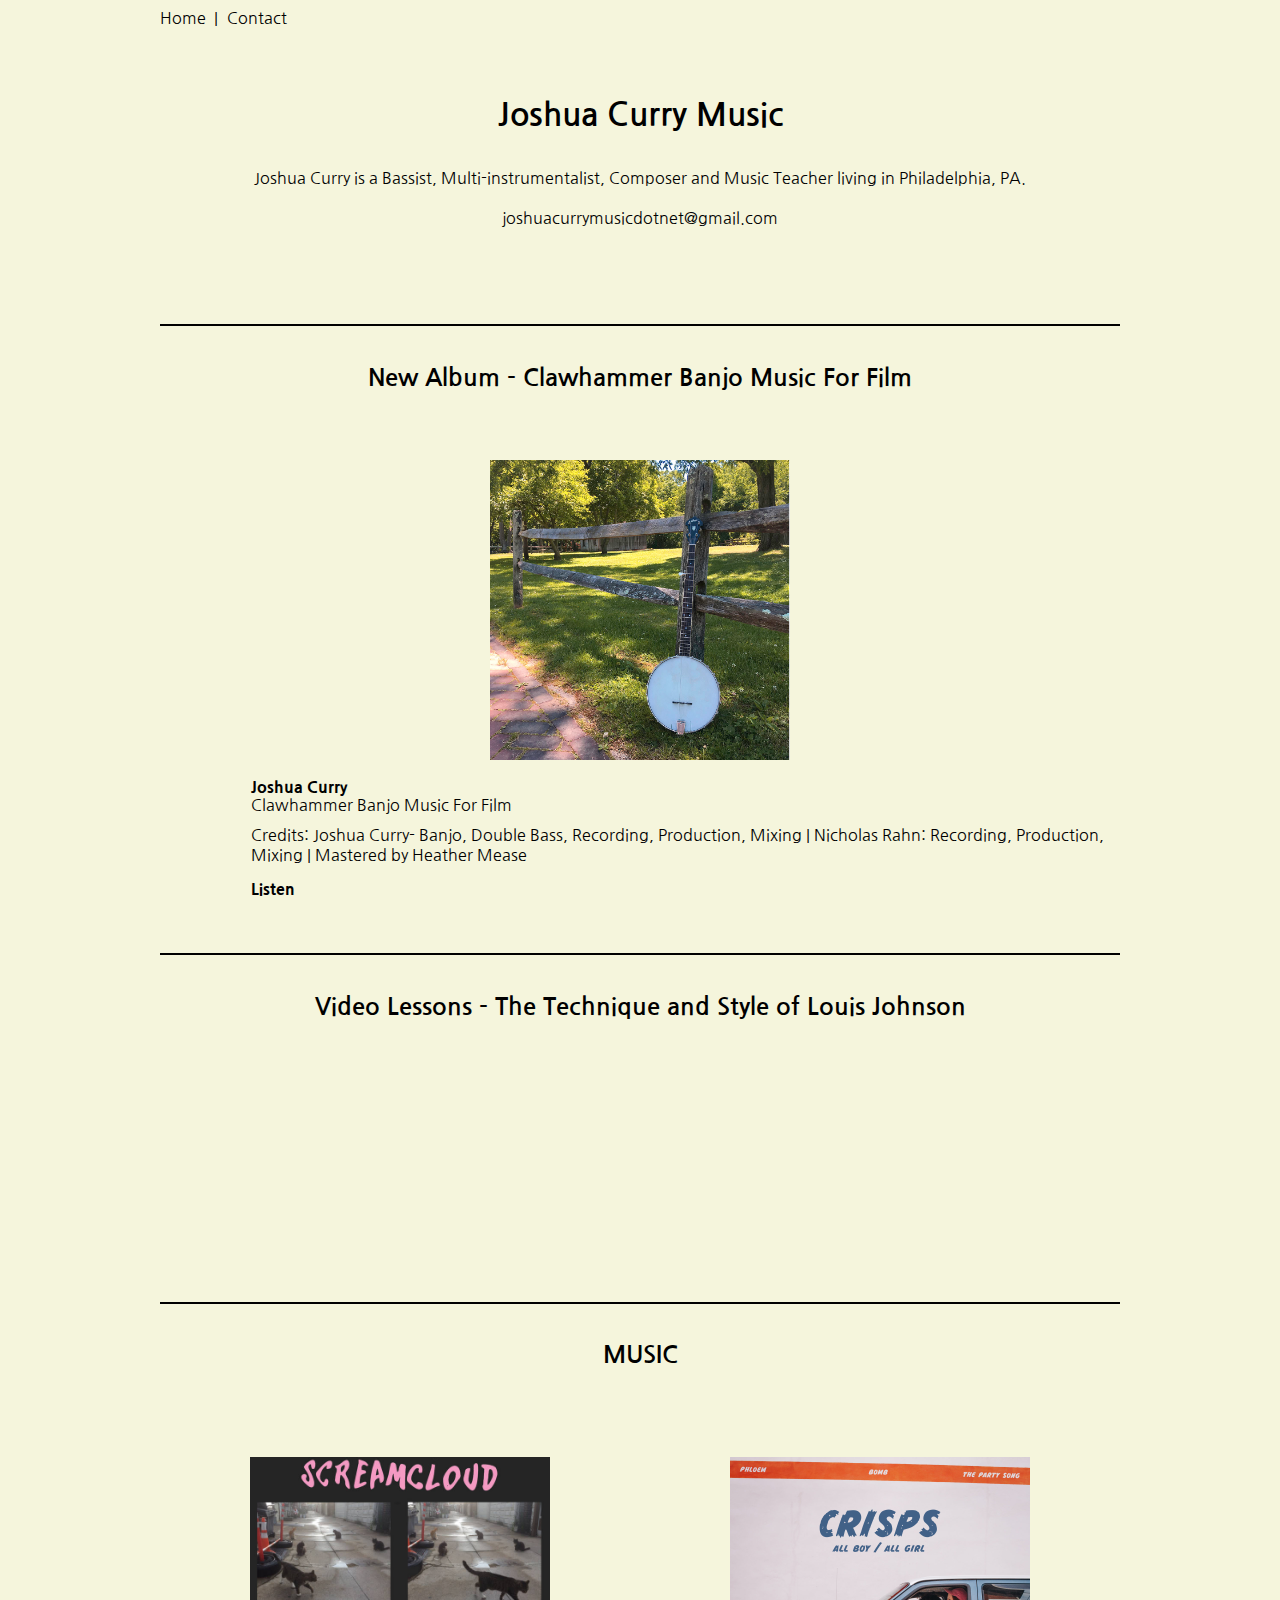
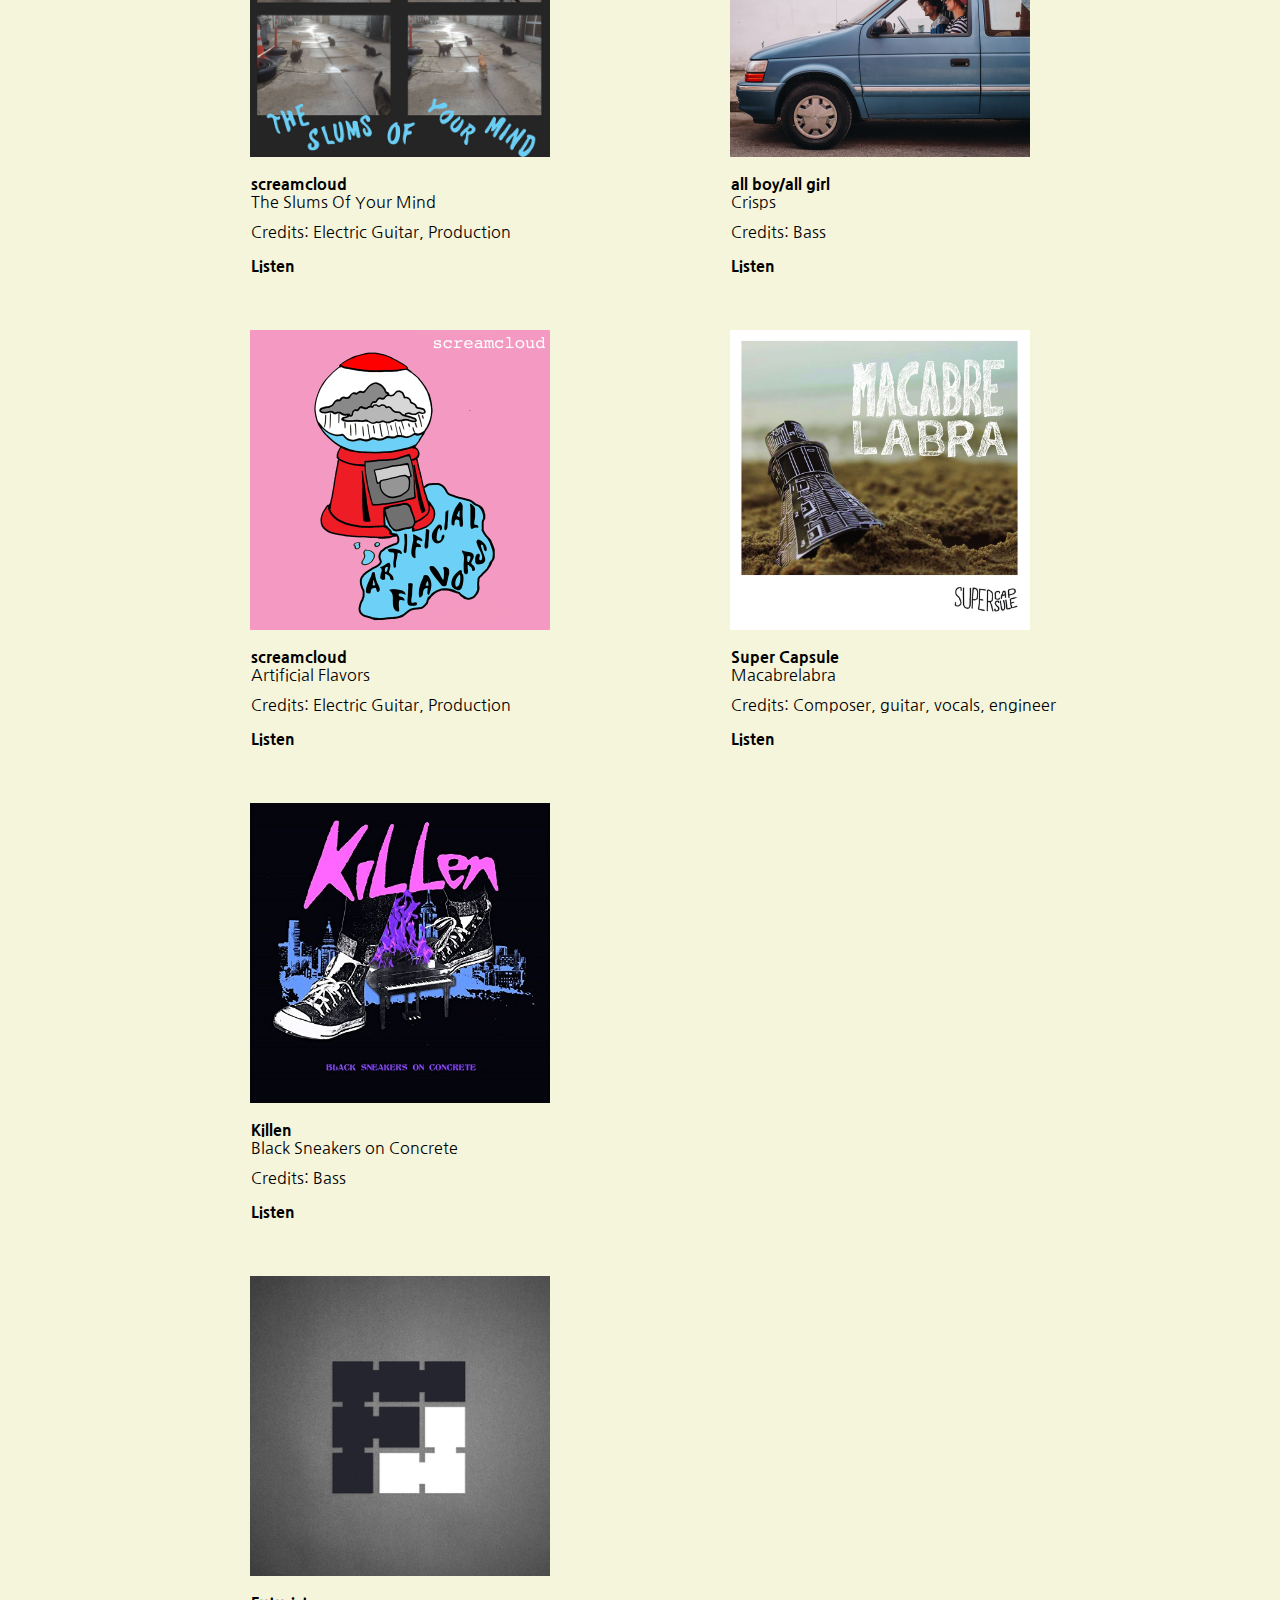
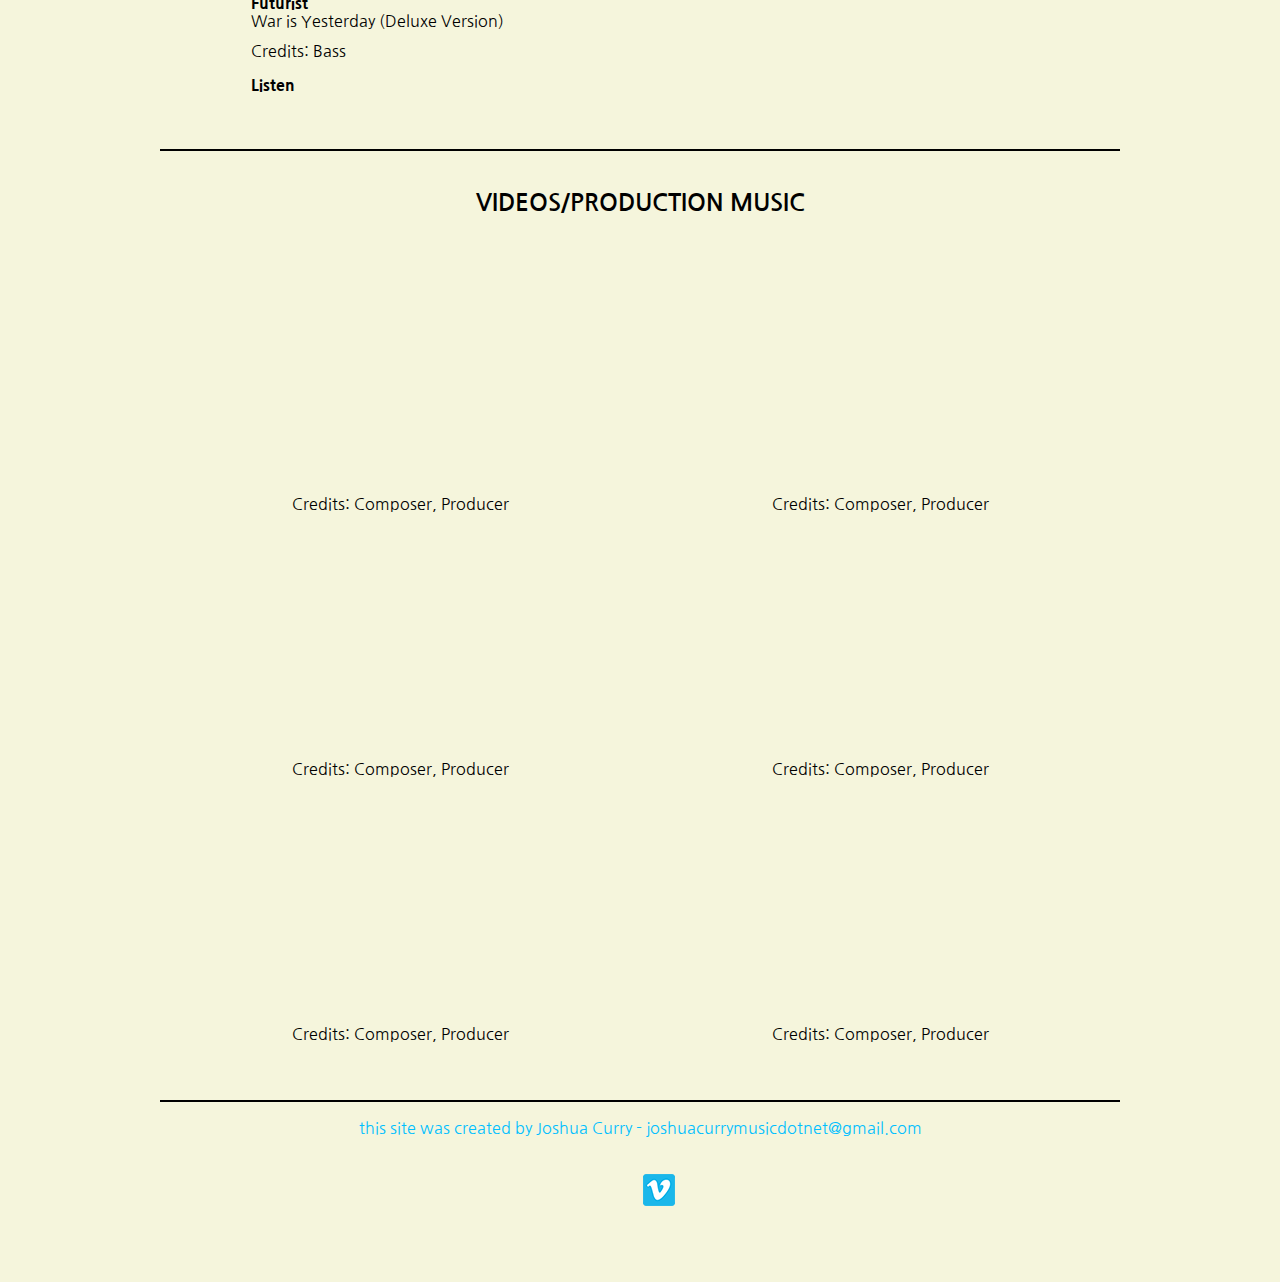
<file: index.html>
<!DOCTYPE html>
<html>
<head>
<meta charset= "utf-8">
<meta name="viewport" content="width=device-width, initial-scale=1.0">
<link rel="stylesheet" type="text/css" href="style.css">
<link href="https://fonts.googleapis.com/css?family=Nanum+Gothic:400,700,800" rel="stylesheet">

    <title>Bassist | Composer | Sound Design | Music Lessons</title>
 
    
    
</head>
<body>
<div id="main-wrapper">


 
  <div class="newnav">
    <a href="index.html"style="text-decoration:none;">Home</a>
        <span>&nbsp;|</span>
        <a href="contact.html" style="text-decoration:none;padding-left: 5px;">Contact</a>
</div>

   

    <div id="headline"><h1>Joshua Curry Music</h1></div>
    
        <div id="bio">
            <p>Joshua Curry is a Bassist, Multi-instrumentalist, Composer and Music Teacher living in Philadelphia, PA.<br><br>joshuacurrymusicdotnet@gmail.com</p>

    
    </div>
    
    <div id="videolesson"><h2>New Album - Clawhammer Banjo Music For Film</h2>
    </div>
    <div class="flex-grid">
    <div class="col">
<div class="music-thing">
    <a href="https://soundcloud.com/joshua-curry-music/sets/clawhammer-banjo-film-music"><img src="banjo cover fence final.jpg"></a>
<div class="band-name">Joshua Curry</div>
<div class="work-title">Clawhammer Banjo Music For Film</div>
<div class="credit">Credits: Joshua Curry- Banjo, Double Bass, Recording, Production, Mixing | Nicholas Rahn: Recording, Production, Mixing | Mastered by Heather Mease </div>
<div class="listen-link"><p><a href="https://soundcloud.com/joshua-curry-music/sets/clawhammer-banjo-film-music">Listen</a></p>
</div>
</div>
</div>
</div>



    <div id="videolesson"><h2>Video Lessons - The Technique and Style of Louis Johnson</h2></div>
<div class="flex-grid">
<div class="col">
<div class="video-thing">
<iframe width="560" height="315" src="https://www.youtube.com/embed/c9l-q5ezeF8" frameborder="0" allow="accelerometer; autoplay; encrypted-media; gyroscope; picture-in-picture" allowfullscreen></iframe>
    </div>
    </div>
    </div>

<h2>MUSIC</h2>  
<div class="flex-grid">
<div class="col">
    
<div class="music-thing">
<a href="https://screamcloud.bandcamp.com/album/the-slums-of-your-mind"><img src="Slums.jpg"></a>
<div class="band-name">screamcloud</div>
<div class="work-title">The Slums Of Your Mind</div>
<div class="credit">Credits: Electric Guitar, Production</div>
<div class="listen-link"><p><a href="https://screamcloud.bandcamp.com/album/the-slums-of-your-mind">Listen</a></p>
</div>
</div> 
    
    
<div class="music-thing">
<img src="screamcloud.jpg">
<div class="band-name">screamcloud</div>
<div class="work-title">Artificial Flavors</div>
<div class="credit">Credits: Electric Guitar, Production</div>
<div class="listen-link"><p><a href="https://screamcloud.bandcamp.com/releases">Listen</a></p>
</div>
</div>    
    
<div class="music-thing">
<img src="killen-album-art.jpg"> 
<div class="band-name">Killen</div>
<div class="work-title">Black Sneakers on Concrete</div>
<div class="credit">Credits: Bass</div>
    <div class="listen-link"><p><a href="https://itunes.apple.com/us/artist/jack-killen/id1037907138">Listen</a></p></div>


</div>
<div class="music-thing">   
<img src="futuristlogo.jpg">
    <div class="band-name">Futurist</div>
<div class="work-title">War is Yesterday (Deluxe Version)</div>
<div class="credit">Credits: Bass</div>
    <div class="listen-link"><p><a href="https://futurist.bandcamp.com/">Listen</a></p></div>
</div> 
    
</div>
<div class="col">
<div class="music-thing">   
<img src="crisps.jpg">
    <div class="band-name">all boy/all girl</div>
<div class="work-title">Crisps</div>
<div class="credit">Credits: Bass</div>
    <div class="listen-link"><p><a href="https://grindselect.bandcamp.com/album/crisps">Listen</a></p></div>
</div>

<div class="music-thing">   
<img src="supercapsuleweb1.jpg">
    <div class="band-name">Super Capsule</div>
<div class="work-title">Macabrelabra</div>
<div class="credit">Credits: Composer, guitar, vocals, engineer</div>
    <div class="listen-link"><p><a href="https://supercapsule.bandcamp.com/">Listen</a></p></div> 
    

</div>
   
</div>
    </div>
    
<h2>VIDEOS/PRODUCTION MUSIC</h2>
<div class="flex-grid">
<div class="col">
<div class="video-thing"><iframe src="https://www.youtube.com/embed/CI1m7yEN-oA" frameborder="0" allowfullscreen></iframe>
<p>Credits: Composer, Producer</p>
        </div>

    
    <div class="video-thing">
        <iframe src="https://www.youtube.com/embed/4CIeUziMICw" frameborder="0" allowfullscreen></iframe>
    <p>Credits: Composer, Producer</p>
        </div>   

<div class="video-thing">
        <iframe allowFullScreen frameborder="0" mozallowfullscreen src="https://player.vimeo.com/video/249201736" webkitAllowFullScreen></iframe>
    <p>Credits: Composer, Producer</p>
    
    
    </div>

    
    
    
    </div>

       
    
    <div class="col">

    
    <div class="video-thing">
    <iframe src="https://www.youtube.com/embed/0eROq_Hgb9s" frameborder="0" allowfullscreen></iframe>
        <p>Credits: Composer, Producer</p>
    </div> 
        
 
            <div class="video-thing">
            <iframe allowFullScreen frameborder="0"  mozallowfullscreen src="https://player.vimeo.com/video/249201324" webkitAllowFullScreen></iframe> 
            <p>Credits: Composer, Producer</p>
        </div>
        
        <div class="video-thing">
        <iframe src="https://www.youtube.com/embed/yNaFCMdq5fY" frameborder="0" allow="accelerometer; autoplay; encrypted-media; gyroscope; picture-in-picture" allowfullscreen></iframe>
        <p>Credits: Composer, Producer</p>
        
        </div>
    
    
    </div>
    </div>

  <!--

  <div class="calendar">
            <h1>Upcoming Shows</h1>
                <ul style="list-style: none;">
        
<li>10.15 - TBA - Washington D.C.</li>

<li>10.16 - Flora - Richmond, VA</li>

<li>10.17 - Tommy's - Charlotte, NC</li>

<li>10.18 - Caledonia - Athens, GA</li>

<li>10.19 - Goat Gallery - Knoxville, TN</li>

<li>10.20 - Chiropractor - Atlanta, GA</li>

<li>10.21 - TBA - Asheville, NC</li>

<li>10.22 - TBA - Raleigh, NC</li>

<li>10.23 - Free Farm - Baltimore, MD</li>


<li>10.24 - Century Bar - Philly</li>

<li>11.10 - Century Bar - Philly</li>
            
            </ul>
        
    </div>
        
-->
    
    

    <!--
        <div class="lessons"><h4>LESSONS</h4>...COMING SOON...</div>

-->
    <div class="footer"><p>this site was created by Joshua Curry - joshuacurrymusicdotnet@gmail.com</p></div>    
    

 <div class="widget1">
    <iframe allowtransparency="true" scrolling="no" frameborder="no" src="https://w.soundcloud.com/icon/?url=http%3A%2F%2Fsoundcloud.com%2Fsupercapsule&color=black_white&size=32" style="width: 32px; height: 32px;padding-right:5px;"></iframe>
     <a href="https://vimeo.com/joshuacurrymusic"><img src="vimeo_icon_white_on_blue_rounded%20copy.png"></a>    
    </div>
    </div>
</body>



</html>
</file>
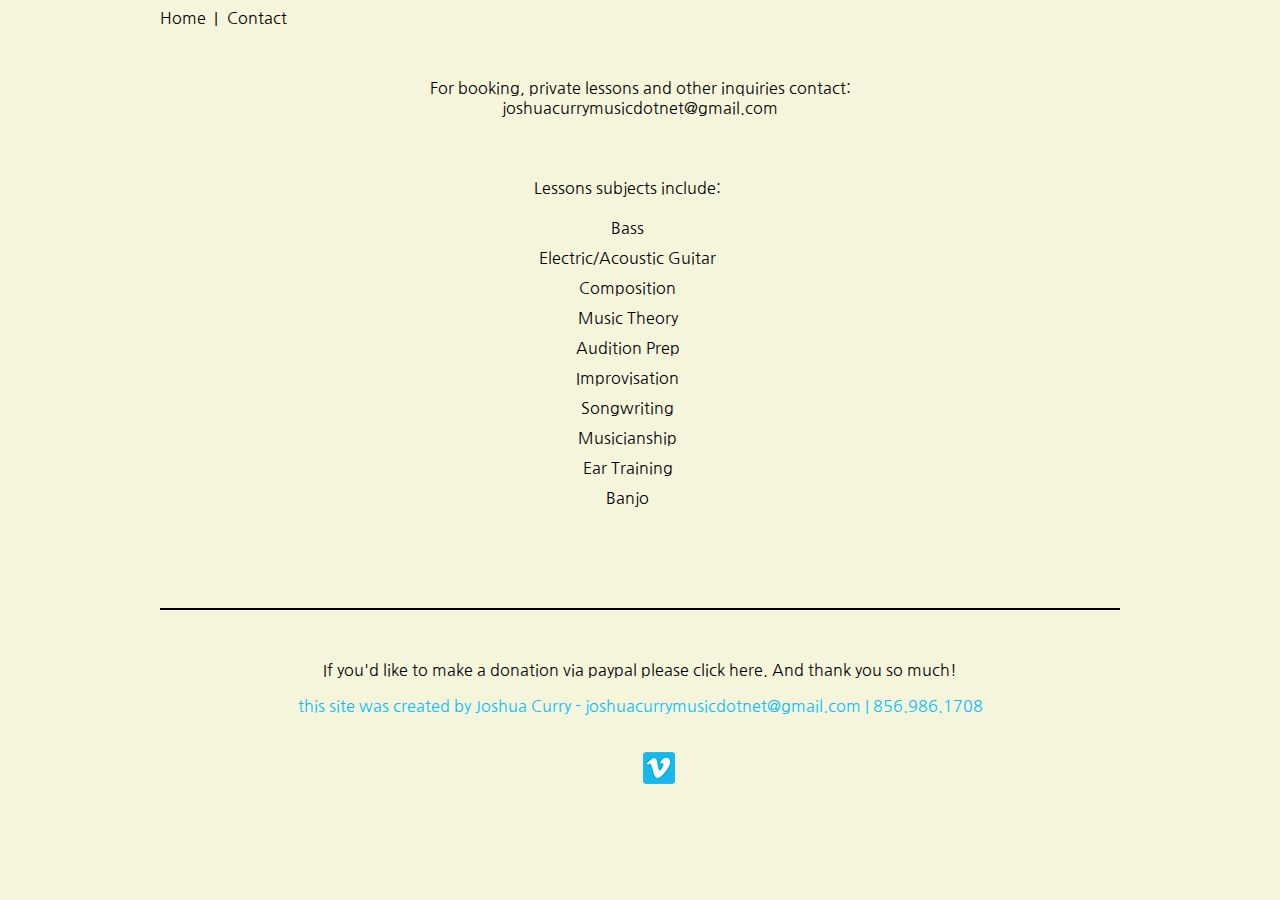
<file: contact.html>
<!DOCTYPE html>
<html>
<head>
<meta charset= "utf-8">
<meta name="viewport" content="width=device-width, initial-scale=1.0">
<link rel="stylesheet" type="text/css" href="style.css">
<link href="https://fonts.googleapis.com/css?family=Nanum+Gothic:400,700,800" rel="stylesheet">
    
    <title>Bassist | Composer | Sound Design | Music Lessons</title>
</head>
<body>
<div id="main-wrapper">


 
<div class="newnav">
    <a href="index.html"style="text-decoration:none;">Home</a>
        <span>&nbsp;|</span>
        <a href="contact.html" style="text-decoration:none;padding-left: 5px;">Contact</a>
</div>


    <div class="contactinfo">
    <p>For booking, private lessons and other inquiries contact:<br> 
joshuacurrymusicdotnet@gmail.com 
</p>
    
    
        <ul>
        <li>Lessons subjects include:</li>
        <li></li>
        <li>Bass</li>
        <li>Electric/Acoustic Guitar</li>
        <li>Composition</li>
        <li>Music Theory</li>
        <li>Audition Prep</li>
        <li>Improvisation</li>
        <li>Songwriting</li>
        <li>Musicianship</li>
        <li>Ear Training</li>
        <li>Banjo</li>
        
        </ul>
        
    <p> If you'd like to make a donation via paypal please <a href="https://www.paypal.com/cgi-bin/webscr?cmd=_donations&business=ZBRQF84P22BKG&currency_code=USD&source=url"> click here</a>. And thank you so much!</p>
    </div>
        <div class="footer"><p>this site was created by Joshua Curry - joshuacurrymusicdotnet@gmail.com | 856.986.1708</p></div>    
    

 <div class="widget1">
    <iframe allowtransparency="true" scrolling="no" frameborder="no" src="https://w.soundcloud.com/icon/?url=http%3A%2F%2Fsoundcloud.com%2Fsupercapsule&color=black_white&size=32" style="width: 32px; height: 32px;padding-right:5px;"></iframe>
     <a href="https://vimeo.com/joshuacurrymusic"><img src="vimeo_icon_white_on_blue_rounded%20copy.png"></a>    
    </div>
    </div>



    
</body>


</html>
</file>
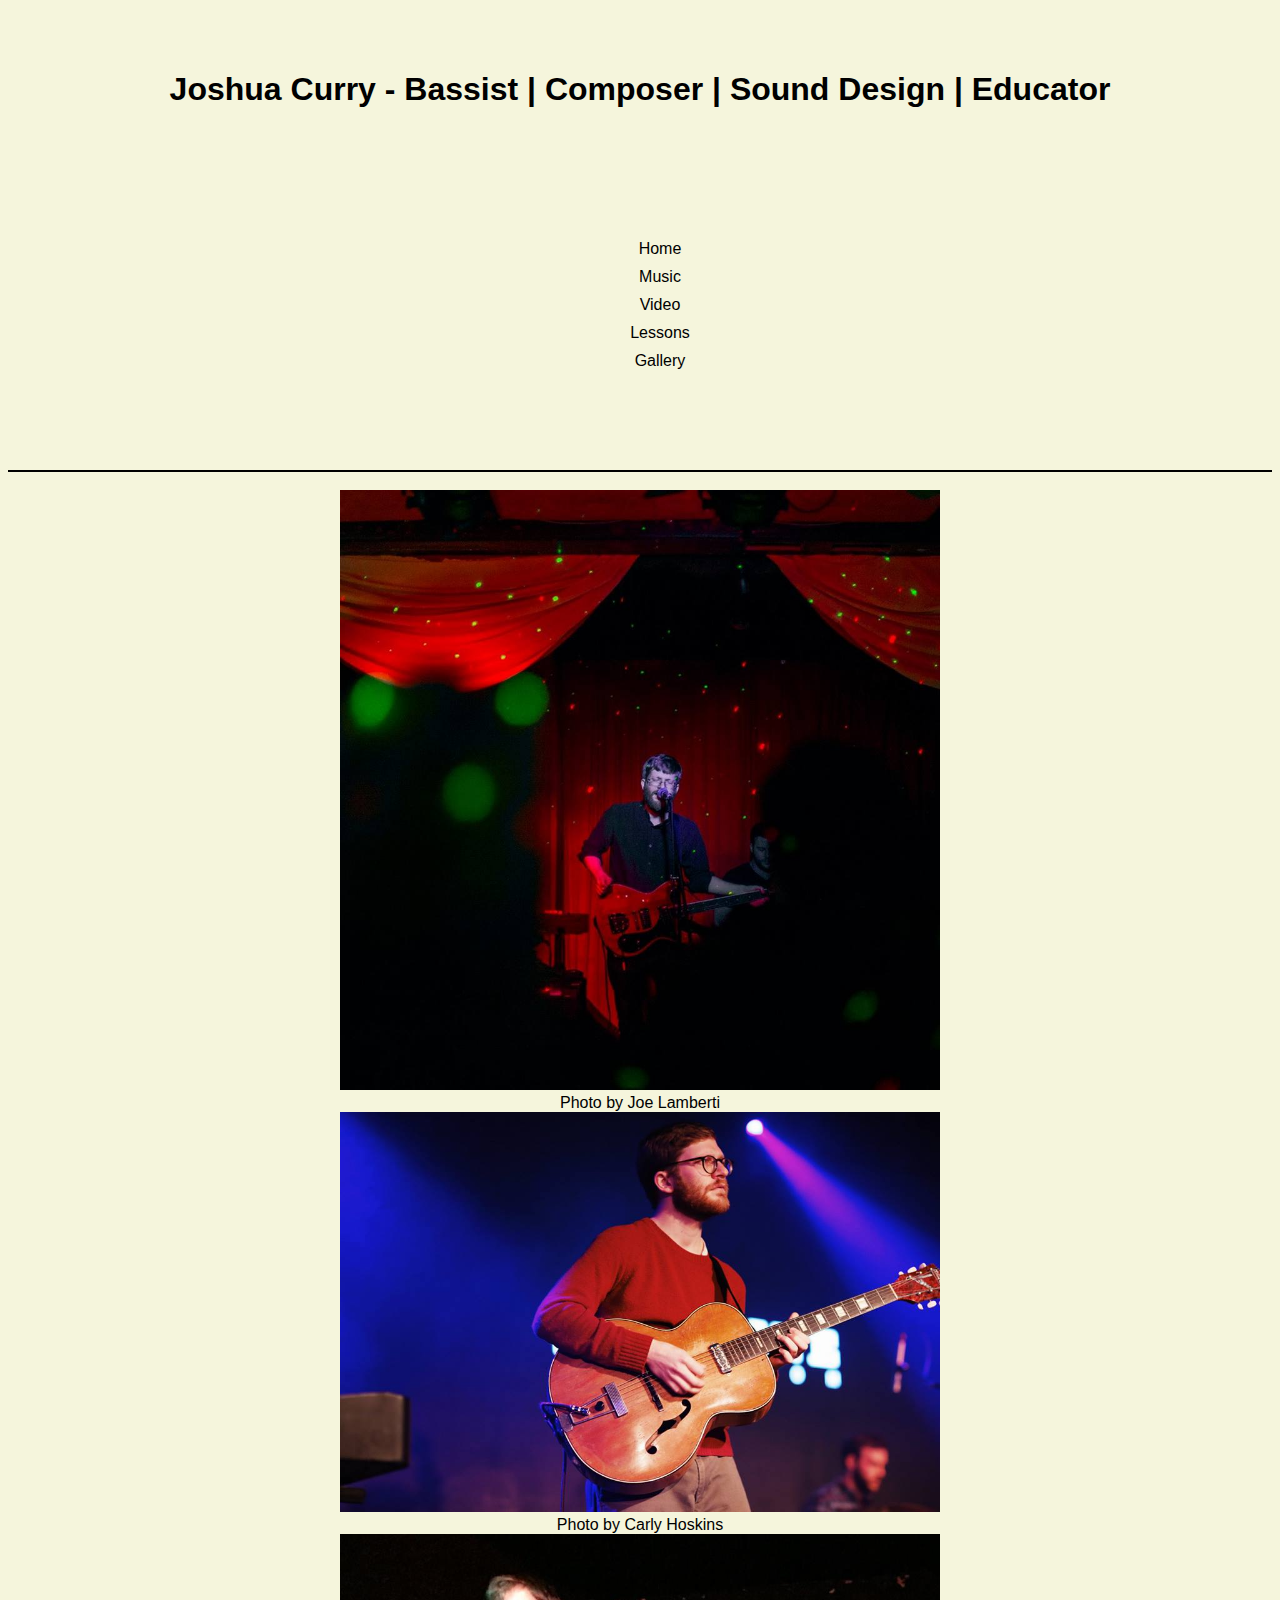
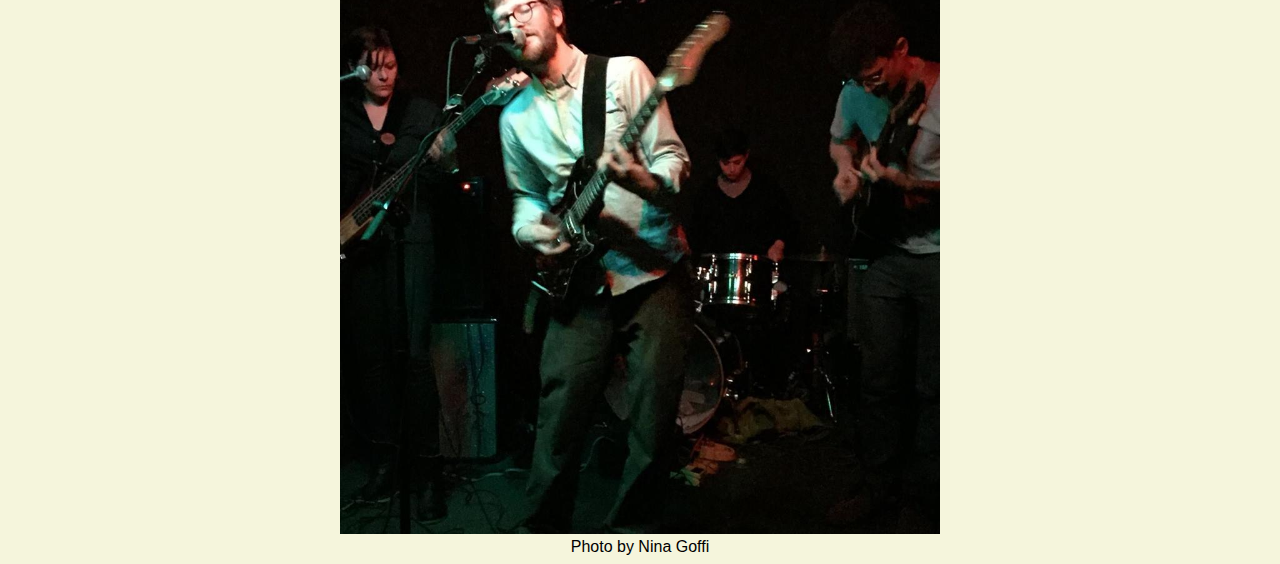
<file: gallery.html>
<!DOCTYPE html>
<html>
<head>
<meta http-equiv="Content-Type" content="text/html; charset=iso-8859-1">
<meta name="viewport" content="width=device-width, initial-scale=1">
<link rel="stylesheet" type="text/css" href="style.css">
<title>Joshua Curry | Bassist | Composer | Sound Design | Educator </title>
<style type="text/css">
</style>
</head>

<body>
<h1>Joshua Curry - Bassist | Composer | Sound Design | Educator </h1>
<div class="nav">
<ul>
<li><a href="index.html">Home</a></li>
<li><a href="music.html">Music</a></li>
<li><a href="video.html">Video</a></li>
<li><a href="lessons.html">Lessons</a></li>
<li><a href="gallery.html">Gallery</a></li>
</ul>
</div>
<br>

    
  <a target="_blank" href="gallery/joe_lamb.JPG">
    <img src="gallery/joe_lamb.JPG" alt="Photo by Joe Lamberti" width="600" height="600">
  </a>
  <div class="desc">Photo by Joe Lamberti</div>


  <a target="_blank" href="abag_highline.JPG">
    <img src="gallery/abag_highline.JPG" alt="abag_highline" width="600" height="400">
  </a>
  <div class="desc">Photo by Carly Hoskins</div>
    

  <a target="_blank" href="nina_goffi.JPG">
    <img src="gallery/nina_goffi.JPG" alt="Photo By Nina Goffi" width="600" height="600">
  </a>
  <div class="desc">Photo by Nina Goffi</div>


</body>

</html>
</file>
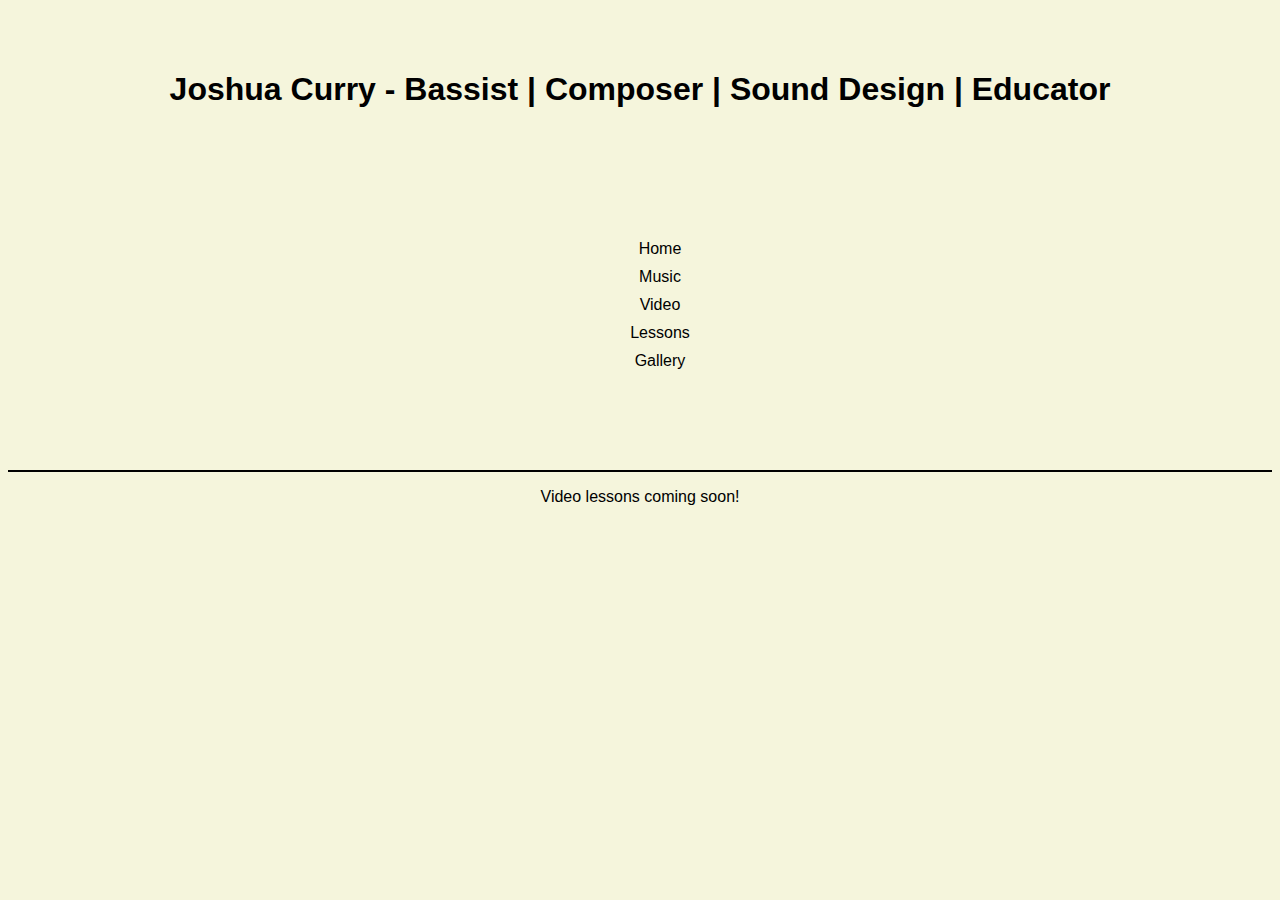
<file: lessons.html>
<!DOCTYPE html>
<html>
<head>
<meta http-equiv="Content-Type" content="text/html; charset=iso-8859-1">
<meta name="viewport" content="width=device-width, initial-scale=1">
<link rel="stylesheet" type="text/css" href="style.css">
<title>Joshua Curry | Bassist | Composer | Sound Design | Educator </title>
</head>

<body>
<h1>Joshua Curry - Bassist | Composer | Sound Design | Educator </h1>
<div class="nav">
<ul>
<li><a href=index.html>Home</a></li>
<li><a href="music.html">Music</a></li>
<li><a href="video.html">Video</a></li>
<li><a href="lessons.html">Lessons</a></li>
<li><a href="gallery.html">Gallery</a></li>
</ul>
</div>



<div class="special">  
<p>Video lessons coming soon!</p>
</div>

</body>

</html>
</file>
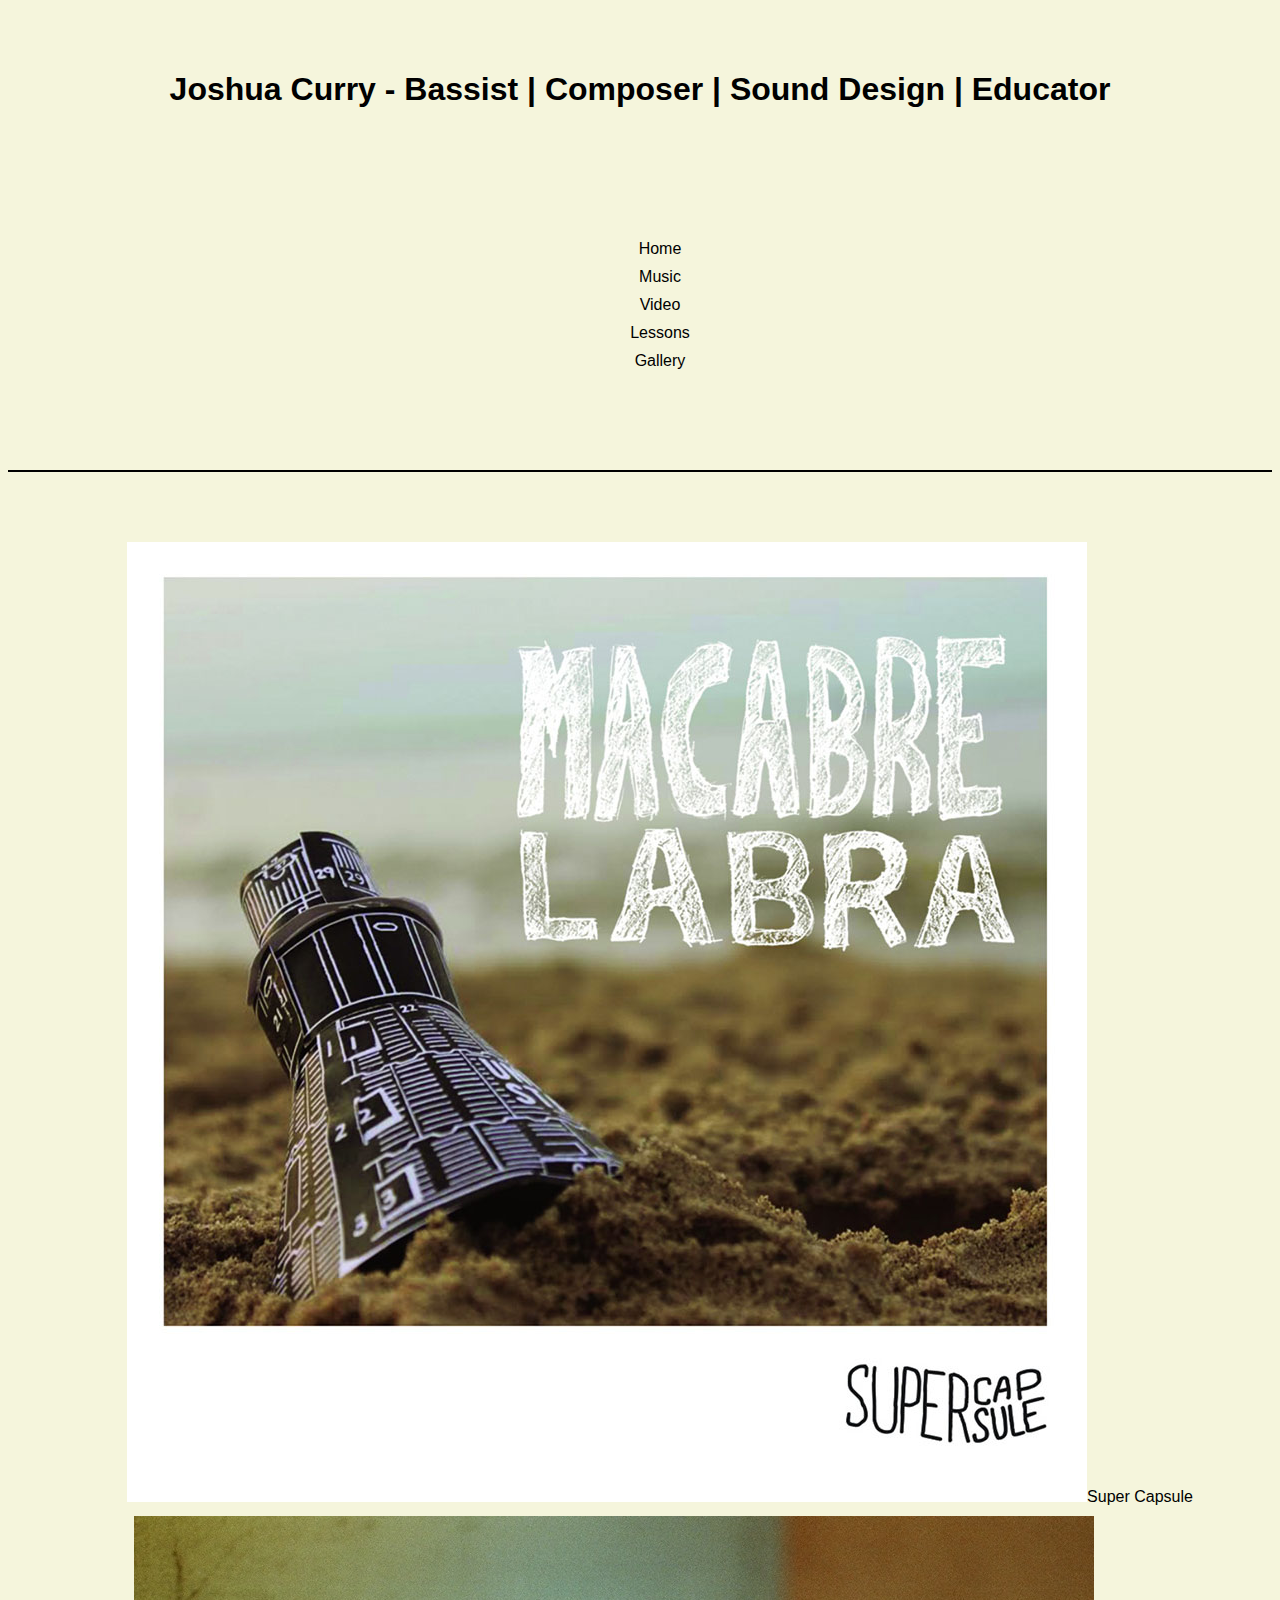
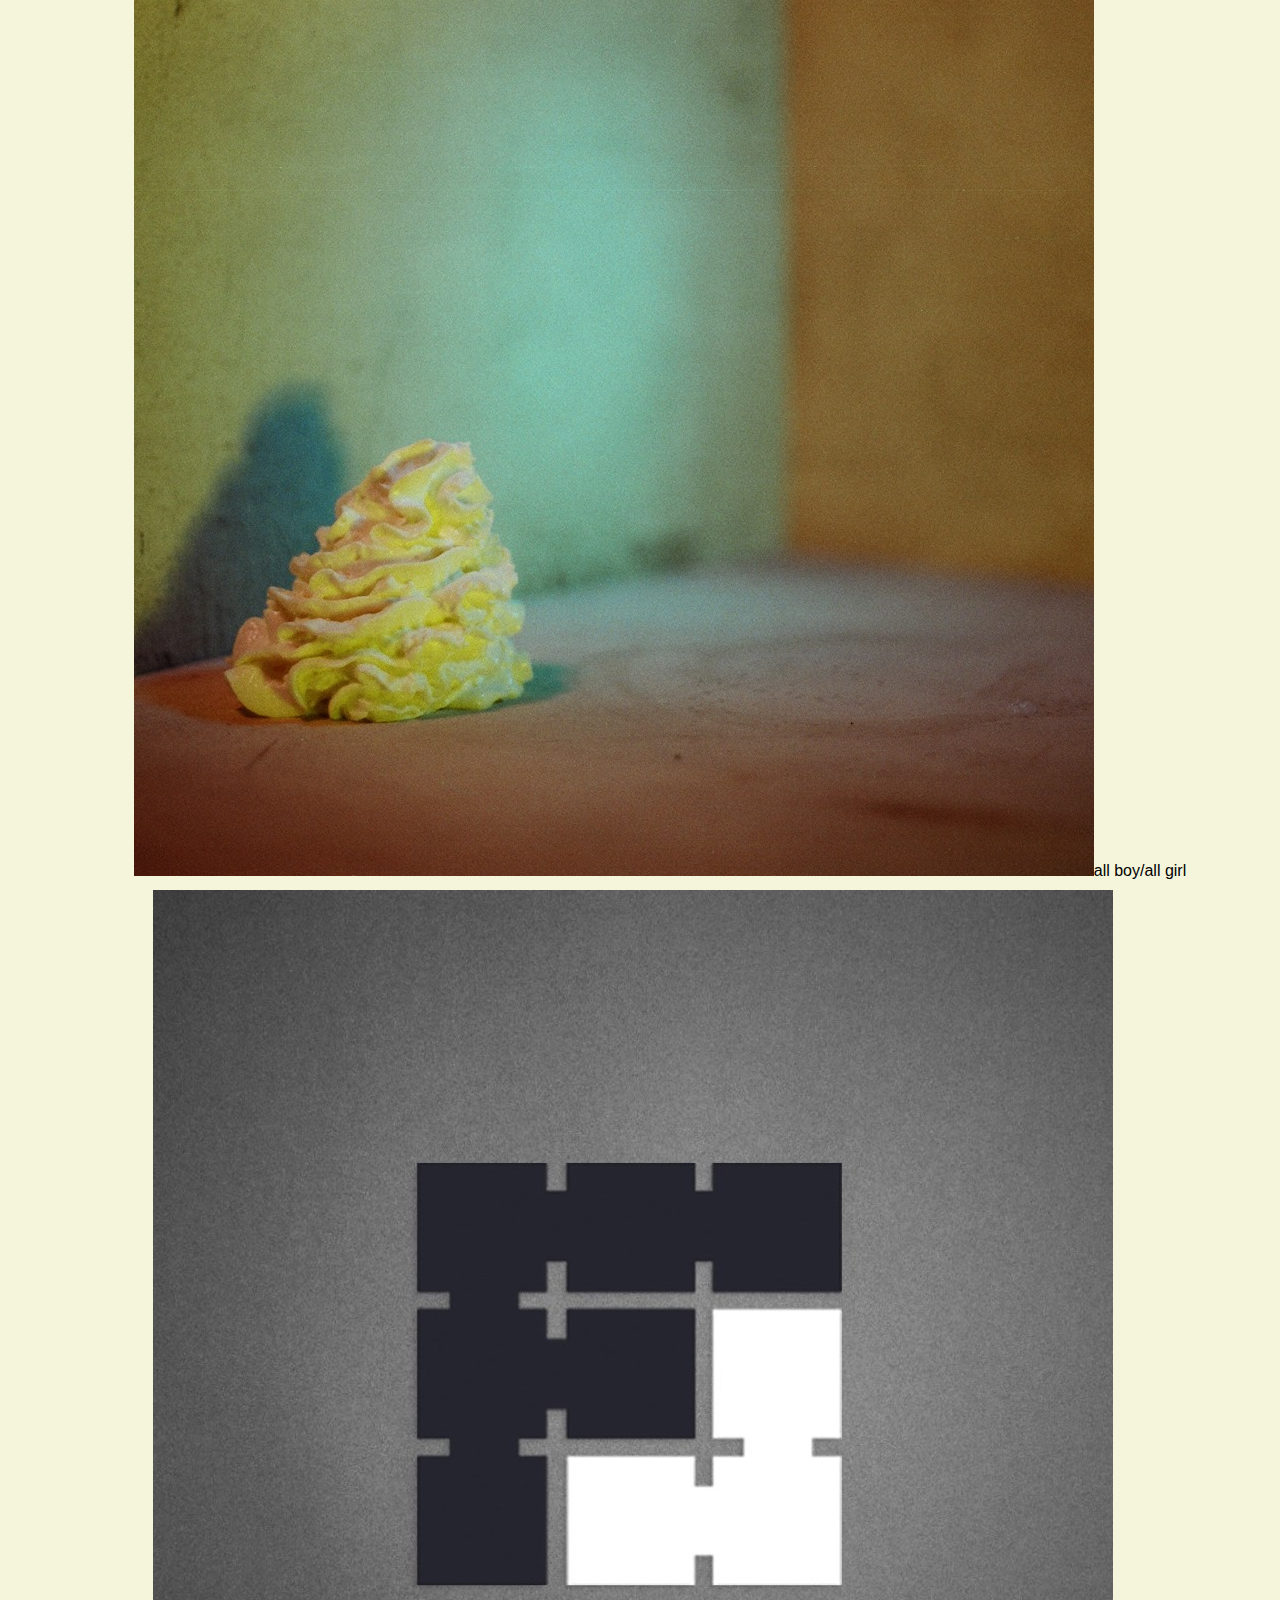
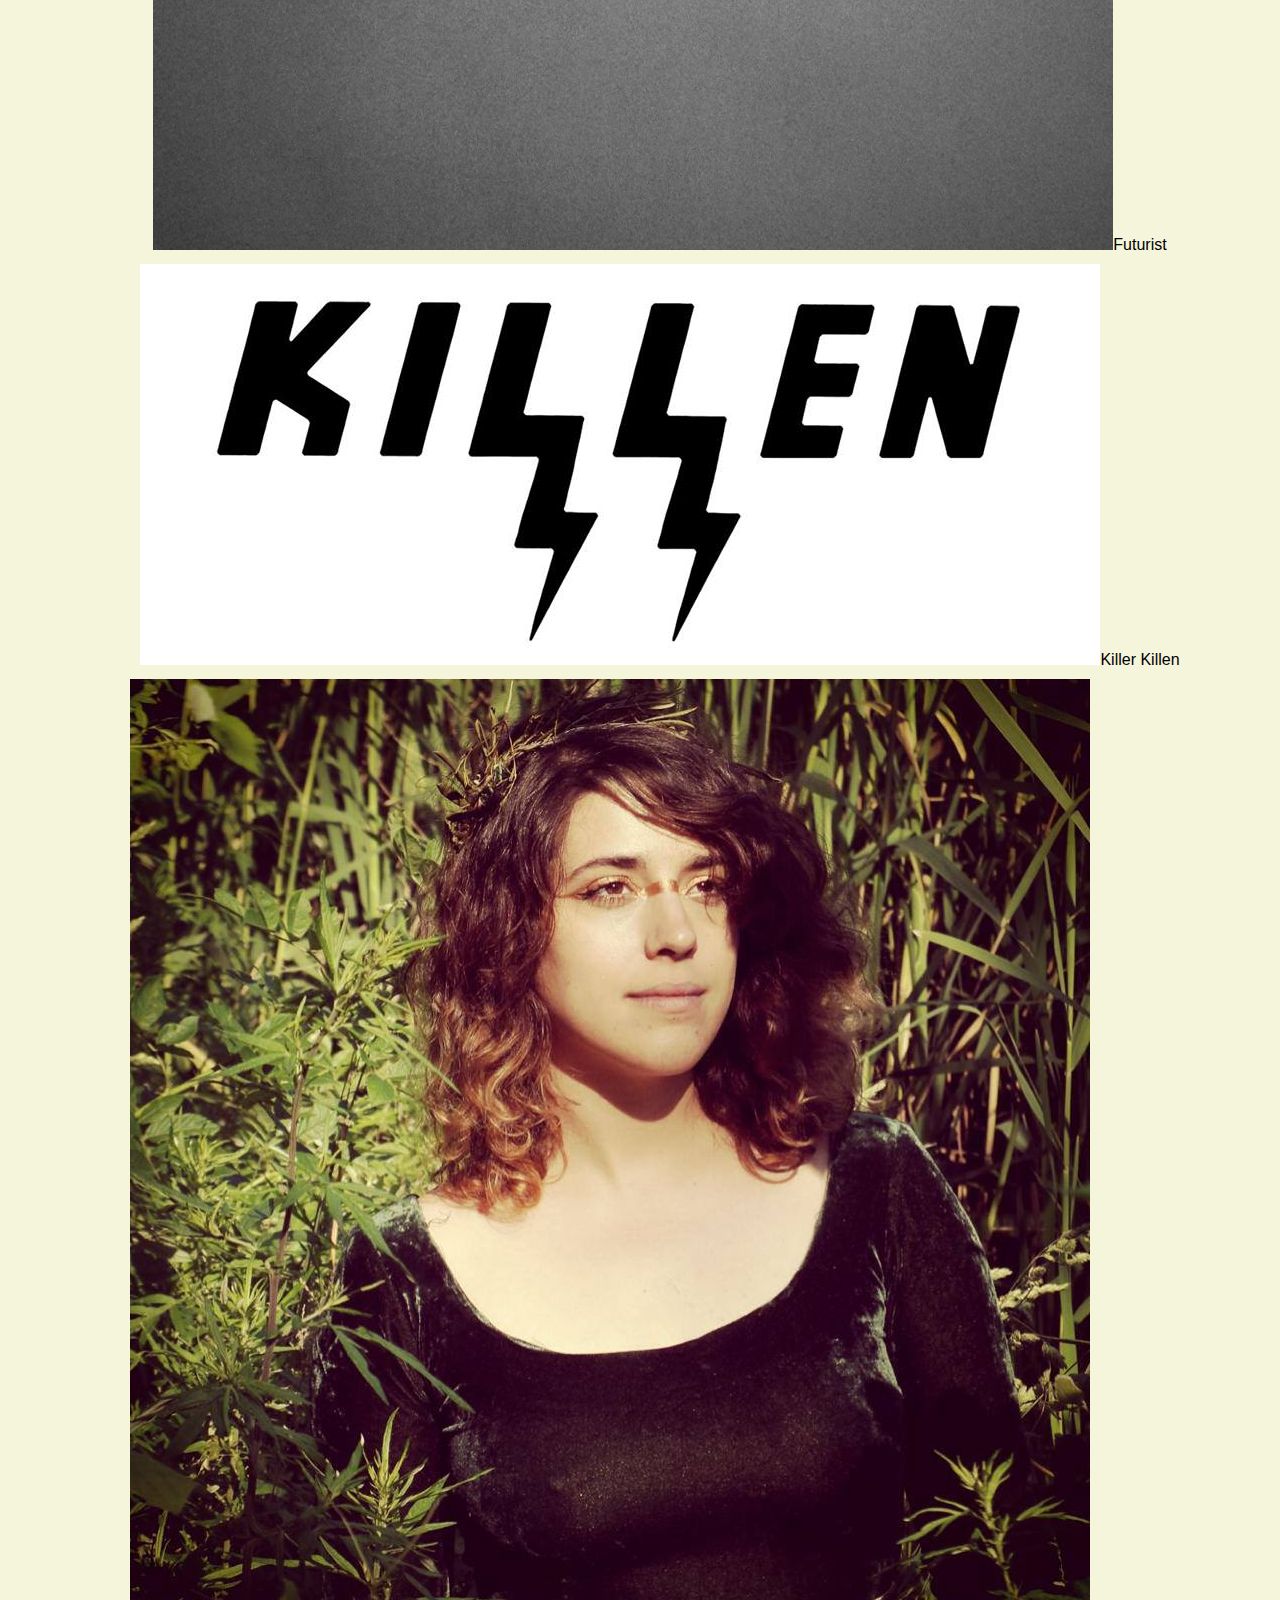
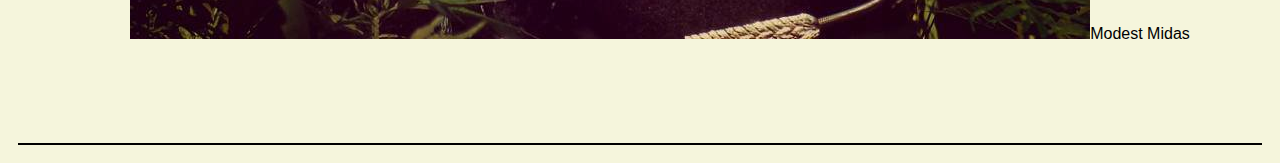
<file: music.html>
<!DOCTYPE html>
<html>
<head>
<meta http-equiv="Content-Type" content="text/html; charset=iso-8859-1">
<meta name="viewport" content="width=device-width, initial-scale=1">
<link rel="stylesheet" type="text/css" href="style.css">
<title>Joshua Curry | Bassist | Composer | Sound Design | Educator </title>
</head>

<body>
<h1>Joshua Curry - Bassist | Composer | Sound Design | Educator </h1>
<div class="nav">
<ul>
<li><a href=index.html>Home</a></li>
<li><a href="music.html">Music</a></li>
<li><a href=video.html>Video</a></li>
<li><a href="">Lessons</a></li>
<li><a href="gallery.html">Gallery</a></li>
</ul>
</div>

<div class="music">
<ul>
<li><a href=https://supercapsule.bandcamp.com><img src="supercapsuleweb1.jpg">Super Capsule</a></li>
<li><a href=http://www.allboyallgirl.net><img src="allboyallgirl.jpg">all boy/all girl</a></li> 
<li><a href=http://www.futuristnow.net><img src="futuristlogo.jpg">Futurist</a></li>
<li><a href=http://www.axismundirecords.com/jack-killen><img src="killenlogo.jpg">Killer Killen</a></li>
<li><a href=http://modestmidas.com><img src="modestmidas.jpg">Modest Midas</a></li>
</ul>
</div>


</body>

</html>
</file>
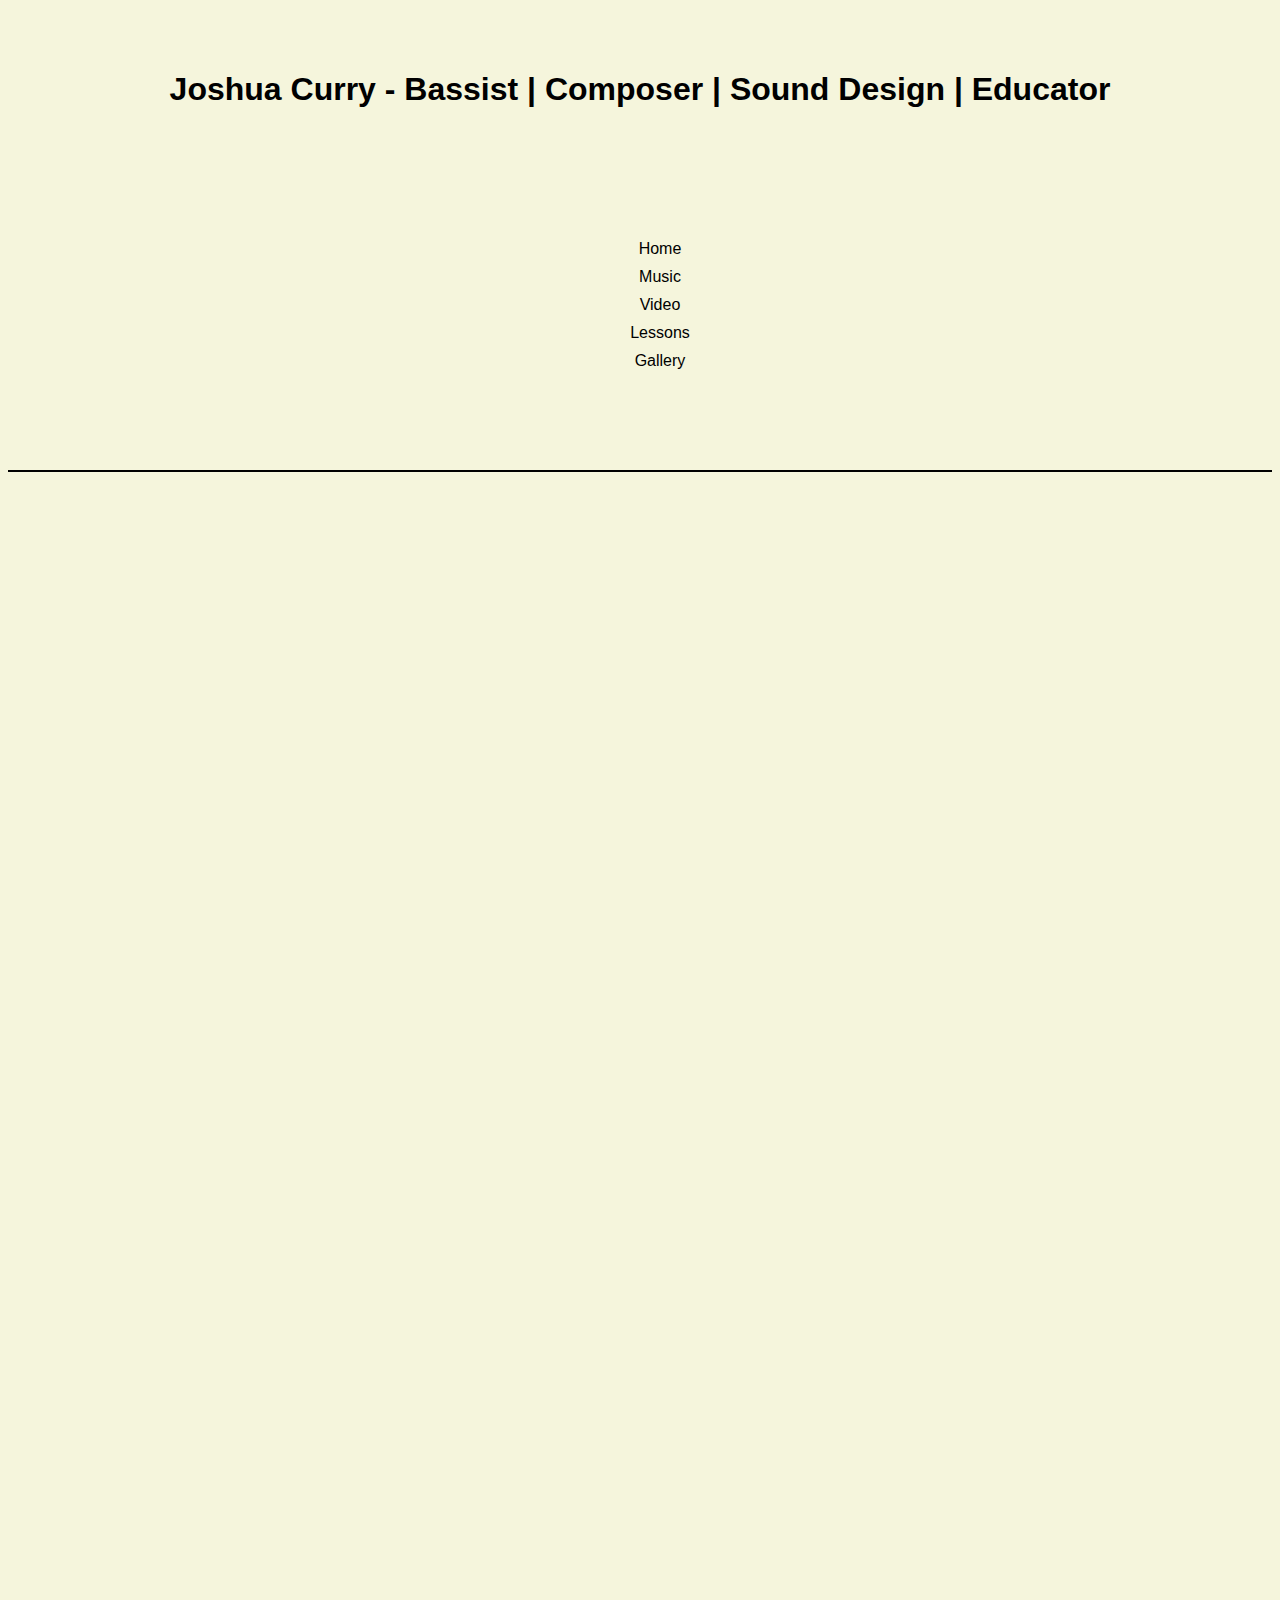
<file: video.html>
<!DOCTYPE html>
<html>
<head>
<meta http-equiv="Content-Type" content="text/html; charset=iso-8859-1">
<meta name="viewport" content="width=device-width, initial-scale=1">
    <link rel="stylesheet" type="text/css" href="style.css">
<title>Joshua Curry | Bassist | Composer | Sound Design | Educator </title>
</head>

<body>
<h1>Joshua Curry - Bassist | Composer | Sound Design | Educator </h1>
<div class="nav">
<ul>
<li><a href=index.html>Home</a></li>
    <li><a href="music.html">Music</a></li>
<li><a href=video.html>Video</a></li>
<li><a href="lessons.html">Lessons</a></li>
<li><a href="gallery.html">Gallery</a></li>
</ul>
</div>
<br>

<div class=“gallery”>
  
<iframe allowFullScreen frameborder="0" height="564" mozallowfullscreen src="https://player.vimeo.com/video/249201324" webkitAllowFullScreen width="640"></iframe>    
<iframe allowFullScreen frameborder="0" height="564" mozallowfullscreen src="https://player.vimeo.com/video/249201736" webkitAllowFullScreen width="640"></iframe>    

<iframe width="560" height="315" src="https://www.youtube.com/embed/CI1m7yEN-oA" frameborder="0" allowfullscreen></iframe>
<br>
<iframe width="560" height="315" src="https://www.youtube.com/embed/4CIeUziMICw" frameborder="0" allowfullscreen></iframe>
<br>
<iframe width="560" height="315" src="https://www.youtube.com/embed/yNaFCMdq5fY" frameborder="0" allowfullscreen></iframe>
<br>
<iframe width="560" height="315" src="https://www.youtube.com/embed/0eROq_Hgb9s" frameborder="0" allowfullscreen></iframe>

</div>



</body>

</html>
</file>
<file: style.css>
body {
    background: beige;
    text-align: center;
font-family: 'Nanum Gothic', sans-serif;}

#main-wrapper {
    width: 960px;
    margin: 0 auto;
    
}

a {text-decoration: none;
color: black;}

.newnav {text-align:left;}

.contactinfo {margin: 0 auto;
text-align: center;}
.contactinfo p {
    margin: 0 auto;
    text-align: center;
padding-top:50px;}

.contactinfo ul li {margin: 0 auto; 
text-align: center;
padding-right: 65px;}

h2 {padding-top:20px;
padding-bottom: 40px;}

#videolesson h2 {padding-bottom: 20px;
padding-top:20px;}

#headline {text-align:center;
}

#headline h1 {padding: 50px 0 15px 0;
}


.flex-grid {
    display: flex;
    border-bottom: 2px solid black;
    padding-top: 30px;
    
}

h1 {text-align:center;
padding-bottom:50px;
padding-top: 50px;}

.col {
    flex:1;
    
}

.music-thing {
padding-bottom:40px;

}

.band-name {
text-align:left;
padding-left:91px;
font-weight: 800
}


ul {margin: 0 auto;
    list-style-type: none;
text-align:center;
padding-bottom: 100px;
padding-top: 50px;
border-bottom: 2px solid black;}
ul li {padding-top: 10px;
    margin: 0 auto;
text-align: center;}

.music-thing img{
width:300px;
height:300px;

padding-bottom: 15px;   
}
.work-title {
text-align: left;
padding-left:91px;
}
.credit {
text-align:left;
padding-left:91px;
padding-top: 10px;
}

.listen-link {
font-weight: 900;
text-align: left;
padding-left:91px;
}

.listen-link a p {padding-top: 0px;
text-decoration: none;}

.video-thing {padding-bottom: 40px;}
.video-thing iframe {
    width: 300px;
    height: 169px;
}



#bio {text-align:center;
border-bottom: 2px solid black;}

#bio p {
padding-bottom: 80px;}


.featured{
display: flex;
}

.column {flex: 50%;
    padding: 10px;}



.flexcontainer {display: flex;
height: 42px;
justify-content: space-between;
align-content: space-between;
}

.logo1 {text-align: left;
height: 100px;
width: 400px;
}

.nav1 {display: flex; margin: auto;
height: 100px;
width: 160px;
justify-content: center;    
}

.widget1 {display: flex; margin: auto;
height: 100px;
width: 160px;
justify-content: center;    
padding-top: 20px;}

.featuredcontainer {display:flex;
height:345px;

margin-top:5px}

.featuredvideo {margin:auto;
border: 5px solid purple;
}

.videocontainer {display: flex;
justify-content: center;
background: lightyellow;
border-top: 2px solid;}

.musicontainer {display: flex;
justify-content: center;
border: 2px solid white;
background:lightblue;}

.music {margin: auto;
padding: 10px;}

header {height:10px;}

.flex-vid {flex-direction: column;
}

.flex-vid ul {
    border: 10px mistyrose;
    list-style: none;
    margin: 0;
    padding: 0;
    display: flex;
    
}

flex-vid li {
    flex: 1;
}



.container {
    display: grid;
    grid-template-columns:1fr 1fr 1fr 1fr;
    grid-column-gap: 5px;
    grid-row-gap: 5px
    ;
    }

.grid {
  background-color: #444;
  color: #fff;
  padding: 25px;
  
    text-align: center;
}

.img {border-width: 1px;
border-color: black}
    

.header {
    grid-column: 1 / 5;
    grid-row: 1 / 2;
    background-color:wheat;

}

.logo {    
    background-color: magenta;
grid-column: 1 / 2;
    grid-row: 2 / 3;
    
}

.contacthp {    
    background-color: blueviolet;
grid-column: 2 / 4;
    grid-row: 2 / 3;
}


.widgets {    
    background-color: yellow;
grid-column: 4 / 5;
    grid-row: 2 / 3;
}

.featuredvideo {    
    background-color: pink;
    grid-column: 1 / 5;
grid-row: 3 / 7;
;

}

.mainimage {
    background-color: orange;
grid-column: 1 / 3;
grid-row: 7 / 8;


}

.calendar {
    background-color: slategrey;
grid-column: 3 / 5;
grid-row: 7 / 8; 
    
    
}


.bio {
    background-color: cadetblue;
grid-column: 1 / 5;
grid-row: 9 / 12;    
    
}

.contact {
background-color: darkgreen;
grid-column: 1 / 5;
grid-row: 12 / 13;  
    
}

.player {    
    color: wheat;
    display: flex;
    justify-content: center;
    align-items: center;
grid-row: span 1;
grid-column:span 2;
}


.video {         
background-color: rosybrown;
grid-column: 1 / 5;
grid-row: 13/ 14;

}

.videolist {list-style-type: none;
text-align: center;
margin:auto;
}

.videolist li {display: inline block; padding: 10px;
float: left;
}

.widgetlist {list-style-type: none;
text-align: center;
margin: 0;}

.widgetlist li {display: inline block;
float: left;
padding: 15px;}



.lessons {    
background-color: rebeccapurple;
grid-column: 1 / 5;
grid-row: 15 / 16;
}


.footer {

    }
.footer p {color: deepskyblue;}
</file>
